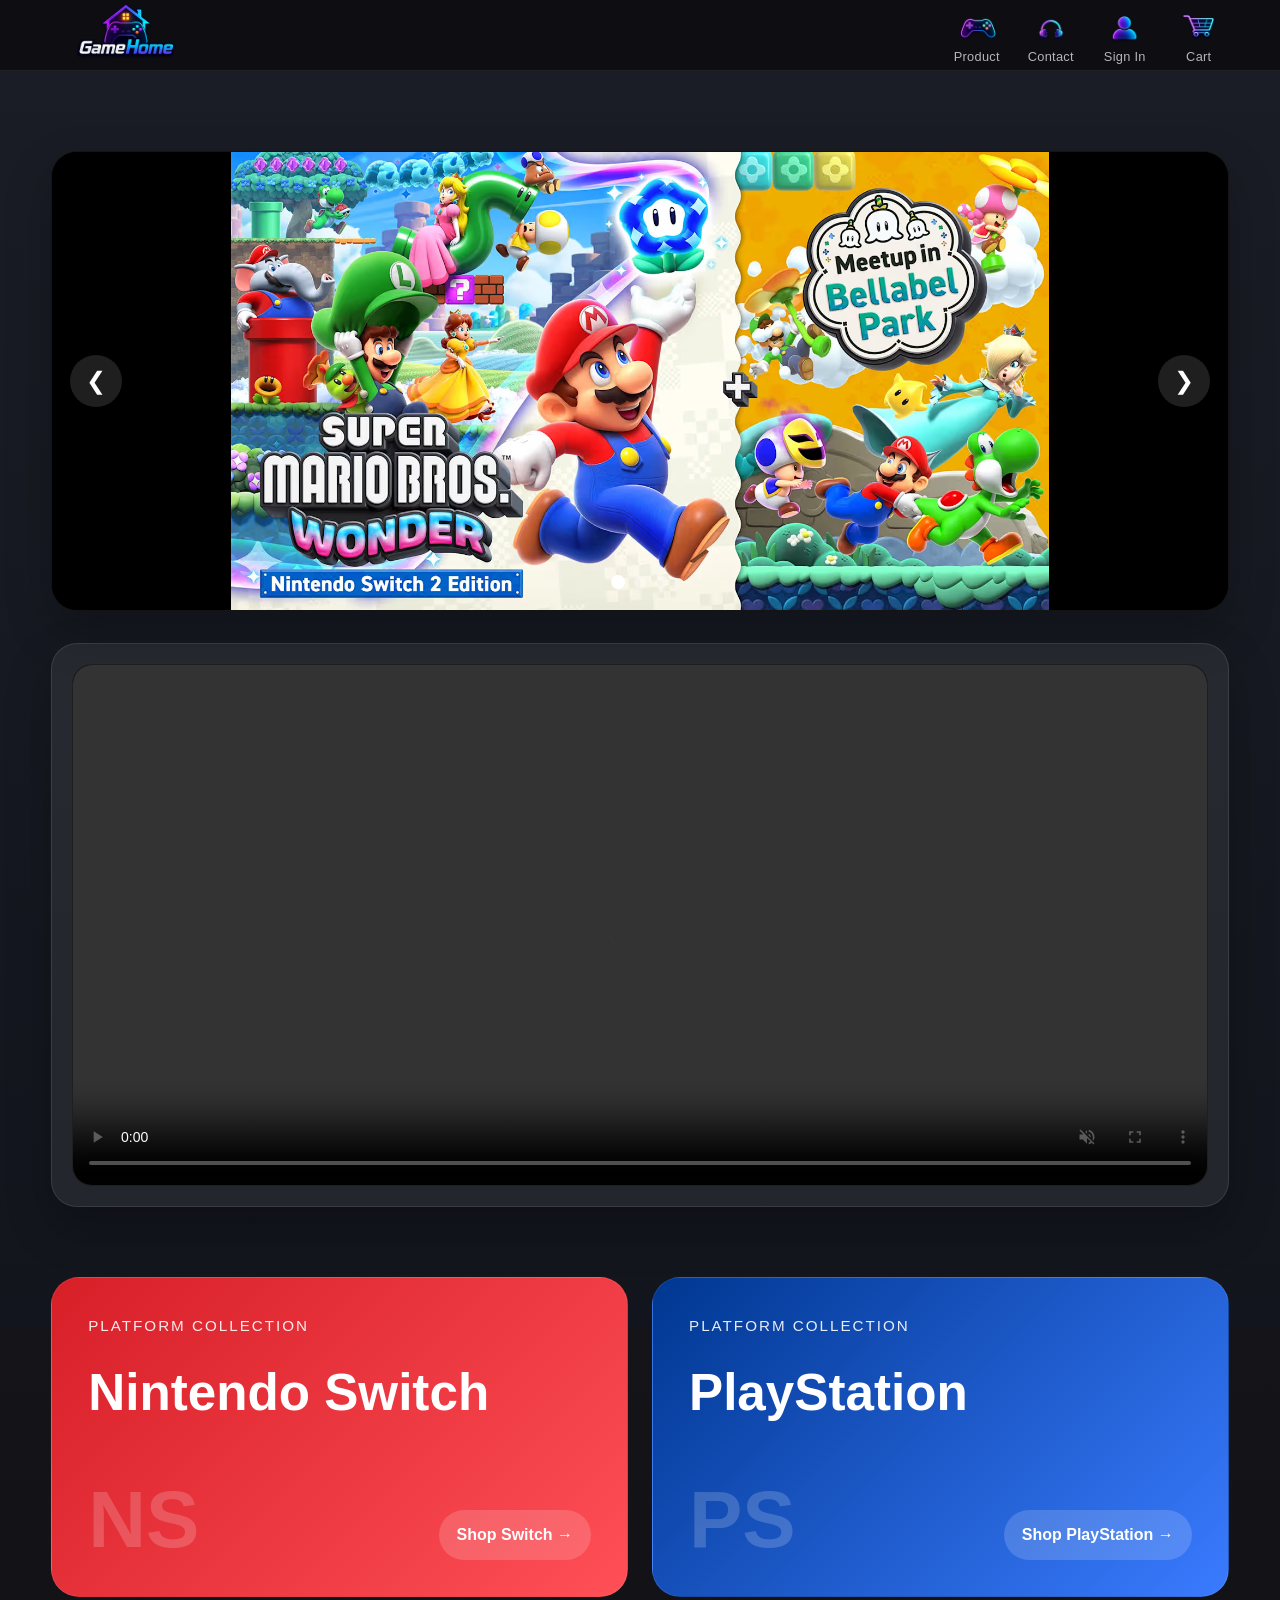
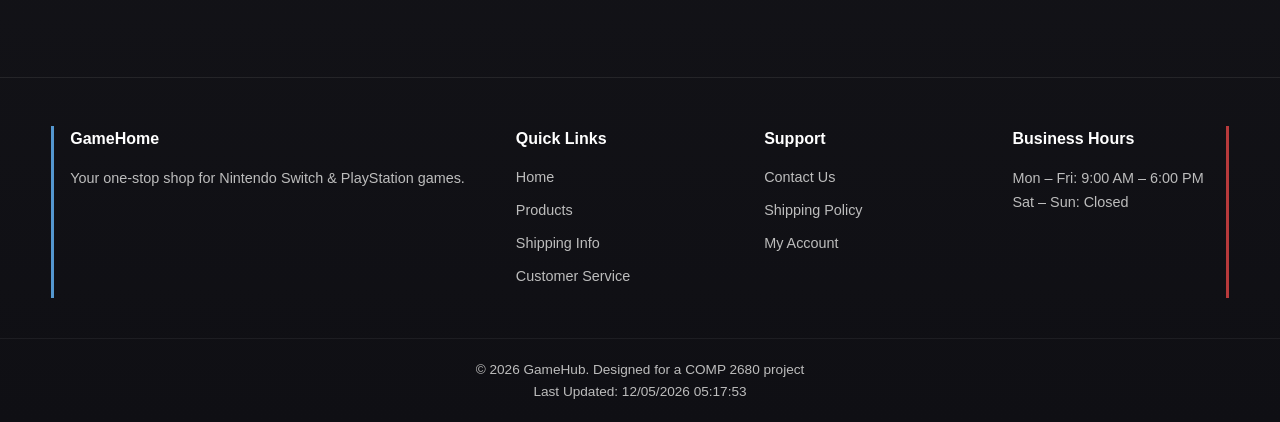
<file: index.html>
<!DOCTYPE html>
<html lang="en">
<head>
  <meta charset="UTF-8" />
  <meta name="viewport" content="width=device-width, initial-scale=1.0" />
  <meta name="description" content="GameHome homepage for Nintendo Switch and PlayStation games." />
  <meta name="author" content="group6" />
  <title>GameHome</title>
<link rel="stylesheet" href="style.css">
</head>
<body>
  <header>
    <nav class="navbar">
      <a href="index.html" class="logo">
        <img src="assets/logo.png" alt="GameHome">
      </a>
      <button class="menu-toggle" id="menuToggle" aria-label="Open navigation menu">
        ☰
      </button>
      <ul class="nav-links" id="navLinks">
      <li>
        <a href="products.html" title="Product">
          <img src="assets/product.png" alt="Product" width="60" height="60">
          <span>Product</span>
        </a>
      </li>
      <li>
        <a href="contact.html" title="Customer Service">
          <img src="assets/contact.png" alt="Customer Service" width="60" height="60">
          <span>Contact</span>
        </a>
      </li>
      <li>
        <a href="#" title="Sign In" onclick="openModal()">
          <img src="assets/sign.png" alt="Sign In" width="60" height="60">
          <span>Sign In</span>
        </a>
      </li>
      <li>
        <a href="#" title="Cart" onclick="openCart()">
          <img src="assets/cart.png" alt="Cart" width="60" height="60">
          <span>Cart</span>
        </a>
      </li>
    </ul>
    </nav>
  </header>

  <main>
    <section class="hero" id="home">
      <div class="hero-content">
        <div class="banner-slider">
  <button class="banner-arrow left" onclick="prevSlide()">&#10094;</button>

  <div class="banner-track">
    <div class="banner-slide active">
      <img src="assets/mario.avif" alt="Promotion banner 1">
    </div>

    <div class="banner-slide">
      <img src="assets/pokemon.avif" alt="Promotion banner 2">
    </div>

    <div class="banner-slide">
      <img src="assets/fifa.jpg" alt="Promotion banner 3">
    </div>
  </div>

  <button class="banner-arrow right" onclick="nextSlide()">&#10095;</button>

          <div class="banner-dots">
            <button class="dot active" onclick="showSlide(0)"></button>
            <button class="dot" onclick="showSlide(1)"></button>
            <button class="dot" onclick="showSlide(2)"></button>
          </div>
        </div>
        <!-- embedded video section -->
        <section class="video-preview">
          <div class="video-local-wrapper">
            <video class="video-local" controls muted>
              <source src="assets/video.mp4" type="video/mp4">
              Your browser does not support the video tag.
            </video>
          </div>
        </section>
      </div>
    </section>

    <section class="platform-section" id="platforms">
      <div class="platform-wrapper">
        <a href="products.html?platform=nintendo" class="platform-card ns">
          <div class="platform-top">
            <div class="platform-label">Platform Collection</div>
            <h2>Nintendo Switch</h2>
            <p>
          
            </p>
          </div>
          <div class="platform-bottom">
            <div class="platform-icon">NS</div>
            <span class="platform-link">Shop Switch →</span>
          </div>
        </a>

        <a href="products.html?platform=ps5" class="platform-card ps">
          <div class="platform-top">
            <div class="platform-label">Platform Collection</div>
            <h2>PlayStation</h2>
            <p>
            
            </p>
          </div>
          <div class="platform-bottom">
            <div class="platform-icon">PS</div>
            <span class="platform-link">Shop PlayStation →</span>
          </div>
        </a>
      </div>
    </section>

    
  </main>

<footer>
  <div class="footer-inner">
    <div class="footer-col">
      <h3>GameHome</h3>
      <p>Your one-stop shop for Nintendo Switch &amp; PlayStation games.</p>
    </div>
    <div class="footer-col">
      <h3>Quick Links</h3>
      <a href="index.html">Home</a>
      <a href="products.html">Products</a>
      <a href="shipping.html">Shipping Info</a>
      <a href="contact.html">Customer Service</a>
    </div>
    <div class="footer-col">
      <h3>Support</h3>
      <a href="contact.html">Contact Us</a>
      <a href="shipping.html">Shipping Policy</a>
      <a href="#">My Account</a>
    </div>
    <div class="footer-col">
      <h3>Business Hours</h3>
      <p>Mon &ndash; Fri: 9:00 AM &ndash; 6:00 PM</p>
      <p>Sat &ndash; Sun: Closed</p>
    </div>
  </div>
  <div class="footer-bottom">
    <p>&copy; 2026 GameHub. Designed for a COMP 2680 project</p>
    <p id="lastUpdated"></p>
  </div>
</footer>
  <!--Sign in modal-->
  <div class="modal-overlay" id="modalOverlay" onclick="closeModal()">
  <div class="modal" onclick="event.stopPropagation()">
    <button class="modal-close" onclick="closeModal()">✕</button>
    <h2>Sign In</h2>
    <p class="modal-sub">Welcome back to GameHome</p>

  <div class="input-group">
    <label>Email</label>
    <input type="email" id="emailInput" placeholder="Enter your email">
    <span class="error-msg" id="emailError">Please enter a valid email</span>
  </div>

  <div class="input-group">
    <label>Password</label>
    <input type="password" id="passwordInput" placeholder="Enter your password">
    <span class="error-msg" id="passwordError">Please enter your password</span>
  </div>

  <button class="modal-btn" onclick="handleSignIn()">Sign In</button>
    <p class="modal-footer">Don't have an account? <a href="#">Register</a></p>
  </div>
  </div>
    <div id="modal-container"></div>
    
    
  <!-- cart -->
  <div class="cart-overlay" id="cartOverlay" onclick="closeCart()"></div>


  <div class="cart-drawer" id="cartDrawer">
    <div class="cart-header">
      <h2>Your Cart</h2>
      <button class="cart-close" onclick="closeCart()">✕</button>
    </div>

    <div class="cart-items" id="cartItems">

      <div class="cart-empty" id="cartEmpty">
        <p>🛒</p>
        <p>Your cart is empty</p>
      </div>
    </div>

    <div class="cart-footer">
      <div class="cart-total">
        <span>Total</span>
        <span id="cartTotal">$0.00</span>
      </div>
      <button class="cart-checkout-btn">Checkout</button>
    </div>
  </div>
<script src="script.js"></script>
</body>
</html>
</file>
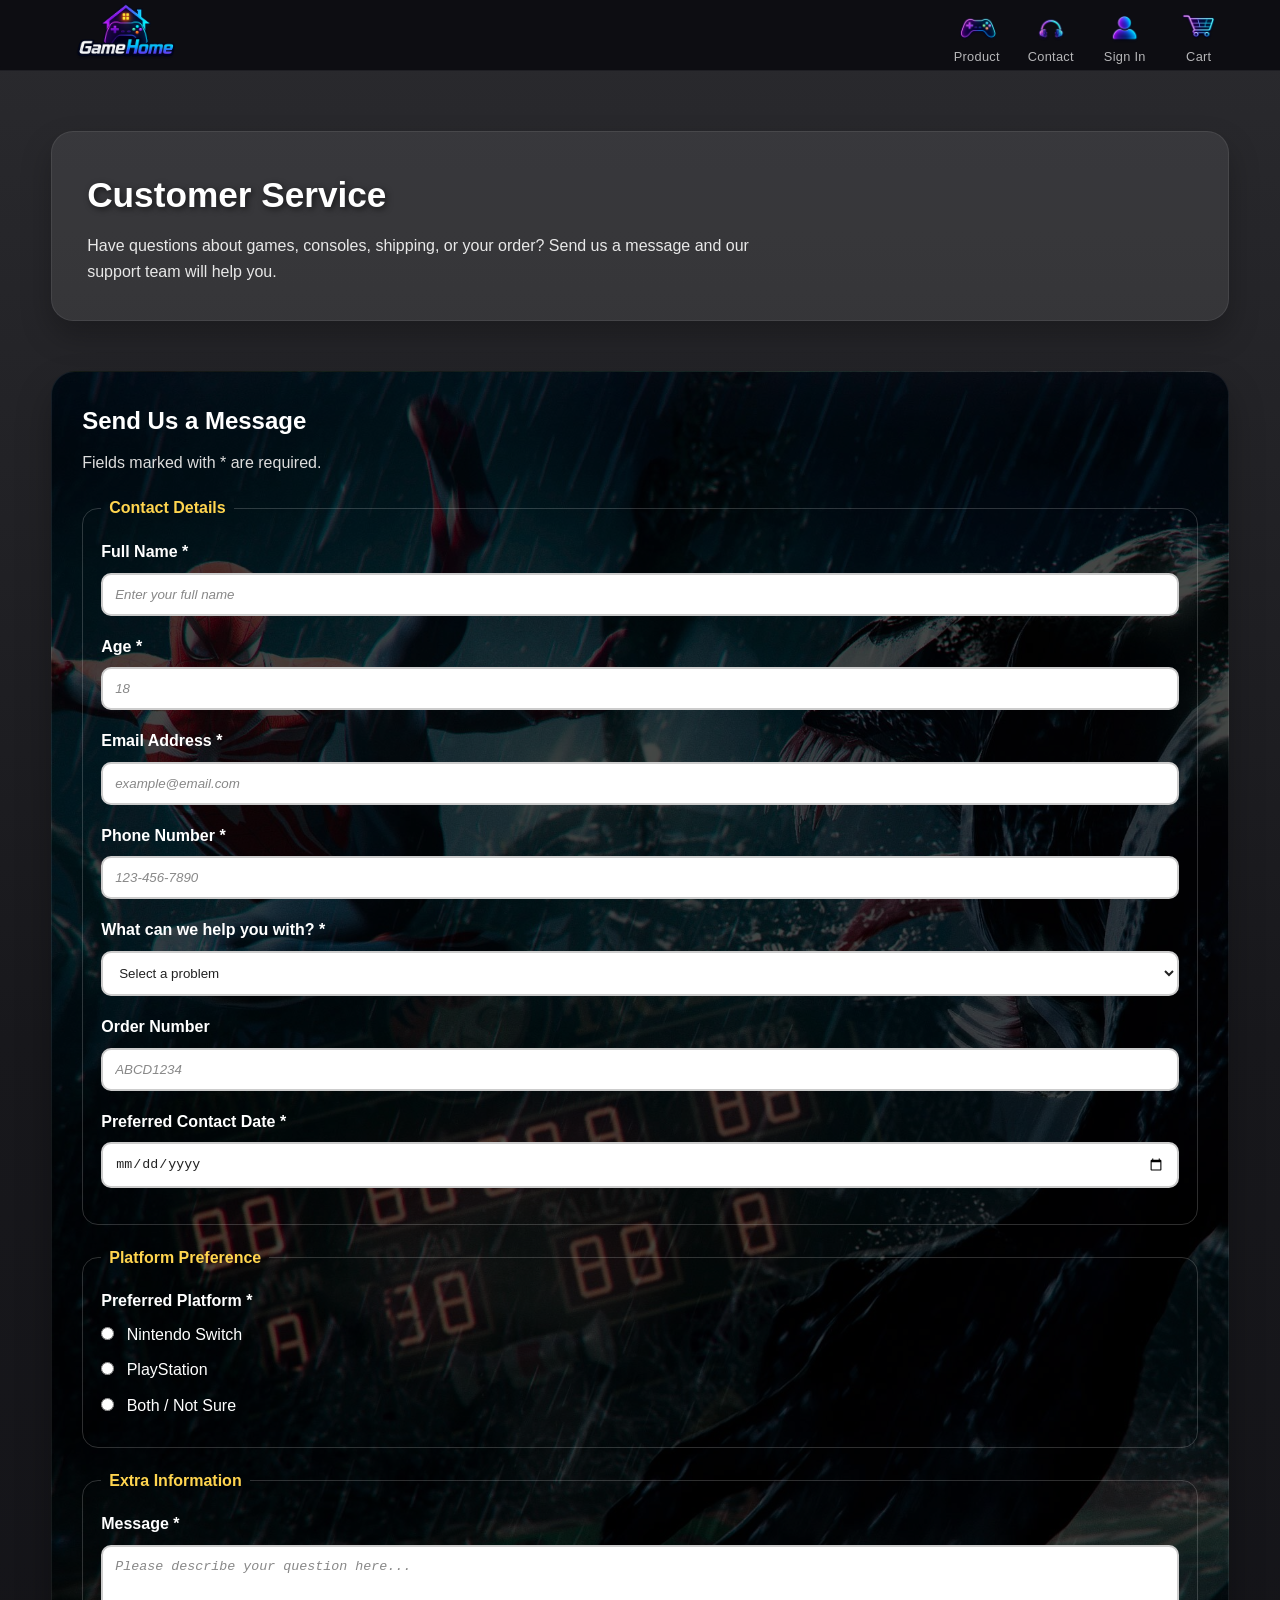
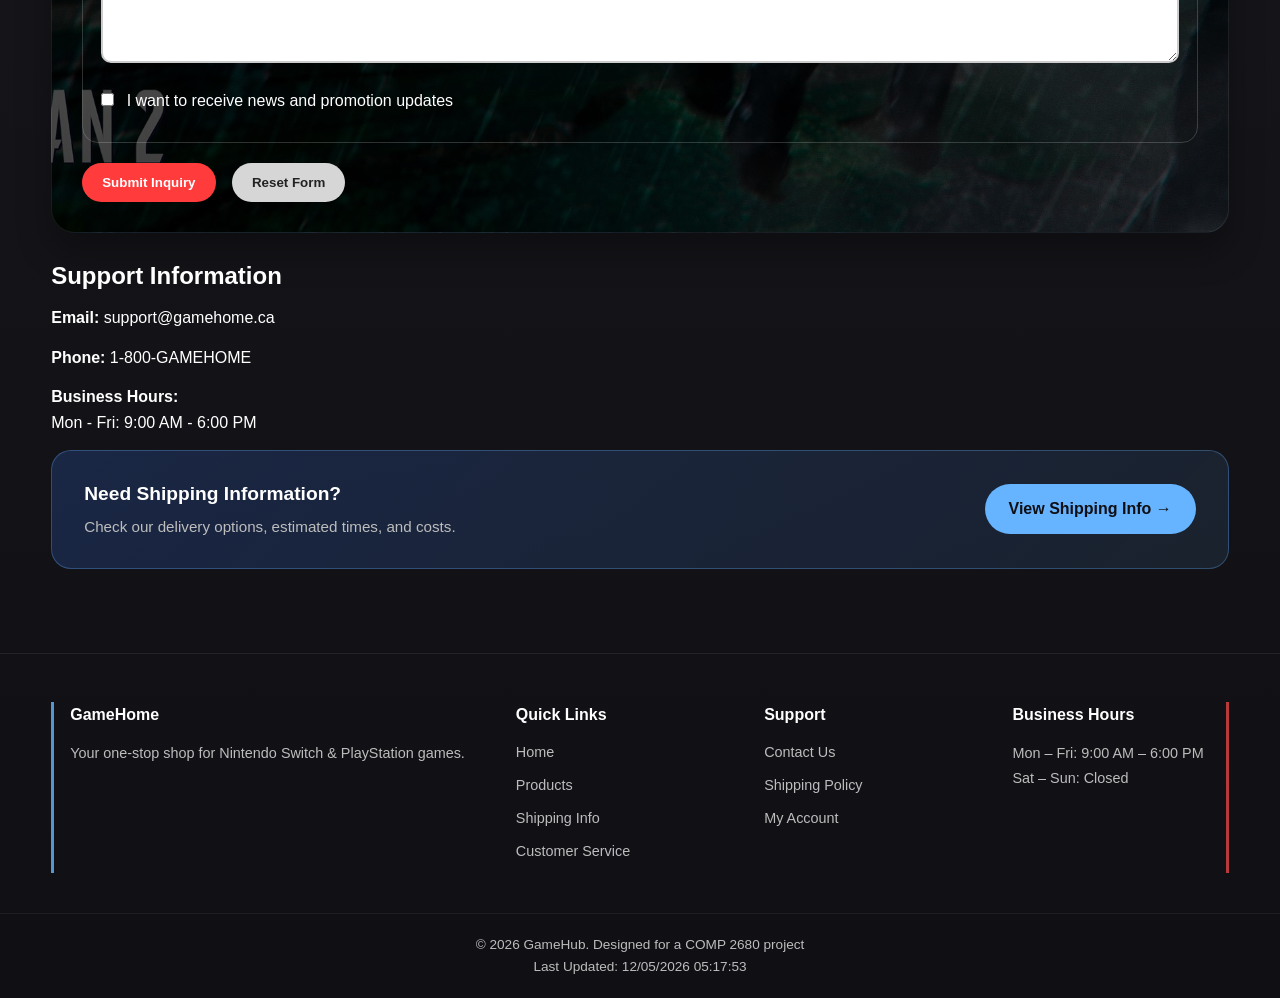
<file: contact.html>
<!DOCTYPE html>
<html lang="en">
<head>
  <meta charset="UTF-8" />
  <meta name="viewport" content="width=device-width, initial-scale=1.0" />
  <meta name="description" content="GameHome customer service page" />
  <meta name="author" content="group6" />
  <title>Customer Service</title>
  <link rel="stylesheet" href="style.css" />
</head>
<body id="top">
  <header>
    <nav class="navbar">
      <a href="index.html" class="logo">
        <img src="assets/logo.png" alt="GameHome">
      </a>
       <button class="menu-toggle" id="menuToggle" aria-label="Open navigation menu">
        ☰
      </button>
      <ul class="nav-links" id="navLinks">
      <li>
        <a href="products.html" title="Product">
          <img src="assets/product.png" alt="Product" width="60" height="60">
          <span>Product</span>
        </a>
      </li>
      <li>
        <a href="contact.html" title="Customer Service">
          <img src="assets/contact.png" alt="Customer Service" width="60" height="60">
          <span>Contact</span>
        </a>
      </li>
      <li>
        <a href="#" title="Sign In" onclick="openModal()">
          <img src="assets/sign.png" alt="Sign In" width="60" height="60">
          <span>Sign In</span>
        </a>
      </li>
      <li>
        <a href="#" title="Cart" onclick="openCart()">
          <img src="assets/cart.png" alt="Cart" width="60" height="60">
          <span>Cart</span>
        </a>
      </li>
    </ul>
    </nav>
  </header>

  <main>
    <section class="page-banner">
      <div class="page-banner-content">
        <h1>Customer Service</h1>
        <p>
          Have questions about games, consoles, shipping, or your order?
          Send us a message and our support team will help you.
        </p>
      </div>
    </section>

    <section class="contact-section">
      <div class="contact-wrapper">
        <div class="form-card">
          <h2>Send Us a Message</h2>
          <p class="form-note">Fields marked with * are required.</p>

          <form id="contactForm" action="#" method="post" novalidate>
            <fieldset>
              <legend>Contact Details</legend>

              <div class="form-row">
                <label for="fullName">Full Name *</label>
                <input
                  type="text"
                  id="fullName"
                  name="fullName"
                  placeholder="Enter your full name"
                  required
                  minlength="2"
                  pattern="[A-Za-z ]{2,40}"
                />
              </div>

              <div class="form-row">
                <label for="age">Age *</label>
                <input
                  type="number"
                  id="age"
                  name="age"
                  placeholder="18"
                  required
                  min="10"
                  max="100"
                />
              </div>

              <div class="form-row">
                <label for="email">Email Address *</label>
                <input
                  type="email"
                  id="email"
                  name="email"
                  placeholder="example@email.com"
                  required
                />
              </div>

              <div class="form-row">
                <label for="phone">Phone Number *</label>
                <input
                  type="tel"
                  id="phone"
                  name="phone"
                  placeholder="123-456-7890"
                  required
                  pattern="[0-9]{3}-[0-9]{3}-[0-9]{4}"
                />
              </div>

              <div class="form-row">
                <label for="inquiryType">What can we help you with? *</label>
                <select id="inquiryType" name="inquiryType" required>
                  <option value="">Select a problem</option>
                  <option value="purchase">I have a problem with a purchase</option>
                  <option value="game">I have a problem with a game</option>
                  <option value="account">I need help with my account</option>
                  <option value="refund">I want a refund</option>
                  <option value="technical">I am having technical issues</option>
                  <option value="other">Something else</option>
                </select>
              </div>

              <div class="form-row">
                <label for="orderNumber">Order Number</label>
                <input
                  type="text"
                  id="orderNumber"
                  name="orderNumber"
                  placeholder="ABCD1234"
                  pattern="[A-Z]{4}[0-9]{4}"
                />
              </div>

              <div class="form-row">
                <label for="contactDate">Preferred Contact Date *</label>
                <input
                  type="date"
                  id="contactDate"
                  name="contactDate"
                  required
                />
              </div>
            </fieldset>

            <fieldset>
              <legend>Platform Preference</legend>

              <div class="radio-group">
                <p class="group-title">Preferred Platform *</p>

                <label>
                  <input type="radio" name="platform" value="switch" required />
                  Nintendo Switch
                </label>

                <label>
                  <input type="radio" name="platform" value="playstation" />
                  PlayStation
                </label>

                <label>
                  <input type="radio" name="platform" value="both" />
                  Both / Not Sure
                </label>
              </div>
            </fieldset>

            <fieldset>
              <legend>Extra Information</legend>

              <div class="form-row">
                <label for="message">Message *</label>
                <textarea
                  id="message"
                  name="message"
                  rows="6"
                  cols="30"
                  placeholder="Please describe your question here..."
                  required
                  minlength="10"
                  maxlength="300"
                ></textarea>
              </div>

              <div class="checkbox-row">
                <label for="newsletter">
                  <input type="checkbox" id="newsletter" name="newsletter" />
                  I want to receive news and promotion updates
                </label>
              </div>
            </fieldset>

            <p id="successMessage" class="success-message">
              Thank you! 
            </p>

            <div class="button-row">
              <input type="submit" value="Submit Inquiry" />
              <input type="reset" value="Reset Form" />
            </div>
          </form>
        </div>

        <div class="contact-support-box">
          <h2>Support Information</h2>
          <p><strong>Email:</strong> support@gamehome.ca</p>
          <p><strong>Phone:</strong> 1-800-GAMEHOME</p>
          <p><strong>Business Hours:</strong><br>Mon - Fri: 9:00 AM - 6:00 PM</p>
        </div>

        <div class="shipping-banner">
          <div class="shipping-banner-text">
            <h3>Need Shipping Information?</h3>
            <p>Check our delivery options, estimated times, and costs.</p>
          </div>
          <a href="shipping.html" class="shipping-banner-btn">View Shipping Info &rarr;</a>
        </div>
      </div>
    </section>
  </main>

<footer>
  <div class="footer-inner">
    <div class="footer-col">
      <h3>GameHome</h3>
      <p>Your one-stop shop for Nintendo Switch &amp; PlayStation games.</p>
    </div>
    <div class="footer-col">
      <h3>Quick Links</h3>
      <a href="index.html">Home</a>
      <a href="products.html">Products</a>
      <a href="shipping.html">Shipping Info</a>
      <a href="contact.html">Customer Service</a>
    </div>
    <div class="footer-col">
      <h3>Support</h3>
      <a href="contact.html">Contact Us</a>
      <a href="shipping.html">Shipping Policy</a>
      <a href="#">My Account</a>
    </div>
    <div class="footer-col">
      <h3>Business Hours</h3>
      <p>Mon &ndash; Fri: 9:00 AM &ndash; 6:00 PM</p>
      <p>Sat &ndash; Sun: Closed</p>
    </div>
  </div>
  <div class="footer-bottom">
    <p>&copy; 2026 GameHub. Designed for a COMP 2680 project</p>
    <p id="lastUpdated"></p>
  </div>
</footer>
  <!--Sign in modal-->
   <div class="modal-overlay" id="modalOverlay" onclick="closeModal()">
  <div class="modal" onclick="event.stopPropagation()">
    <button class="modal-close" onclick="closeModal()">✕</button>
    <h2>Sign In</h2>
    <p class="modal-sub">Welcome back to GameHome</p>

  <div class="input-group">
    <label>Email</label>
    <input type="email" id="emailInput" placeholder="Enter your email">
    <span class="error-msg" id="emailError">Please enter a valid email</span>
  </div>

  <div class="input-group">
    <label>Password</label>
    <input type="password" id="passwordInput" placeholder="Enter your password">
    <span class="error-msg" id="passwordError">Please enter your password</span>
  </div>

  <button class="modal-btn" onclick="handleSignIn()">Sign In</button>
    <p class="modal-footer">Don't have an account? <a href="#">Register</a></p>
  </div>
  </div>
    <div id="modal-container"></div>

    <!-- cart -->
  <div class="cart-overlay" id="cartOverlay" onclick="closeCart()"></div>


  <div class="cart-drawer" id="cartDrawer">
    <div class="cart-header">
      <h2>Your Cart</h2>
      <button class="cart-close" onclick="closeCart()">✕</button>
    </div>

    <div class="cart-items" id="cartItems">
      
      <div class="cart-empty" id="cartEmpty">
        <p>🛒</p>
        <p>Your cart is empty</p>
      </div>
    </div>

    <div class="cart-footer">
      <div class="cart-total">
        <span>Total</span>
        <span id="cartTotal">$0.00</span>
      </div>
      <button class="cart-checkout-btn">Checkout</button>
    </div>
  </div>
<script src="script.js"></script>
</body>
</html>
</file>
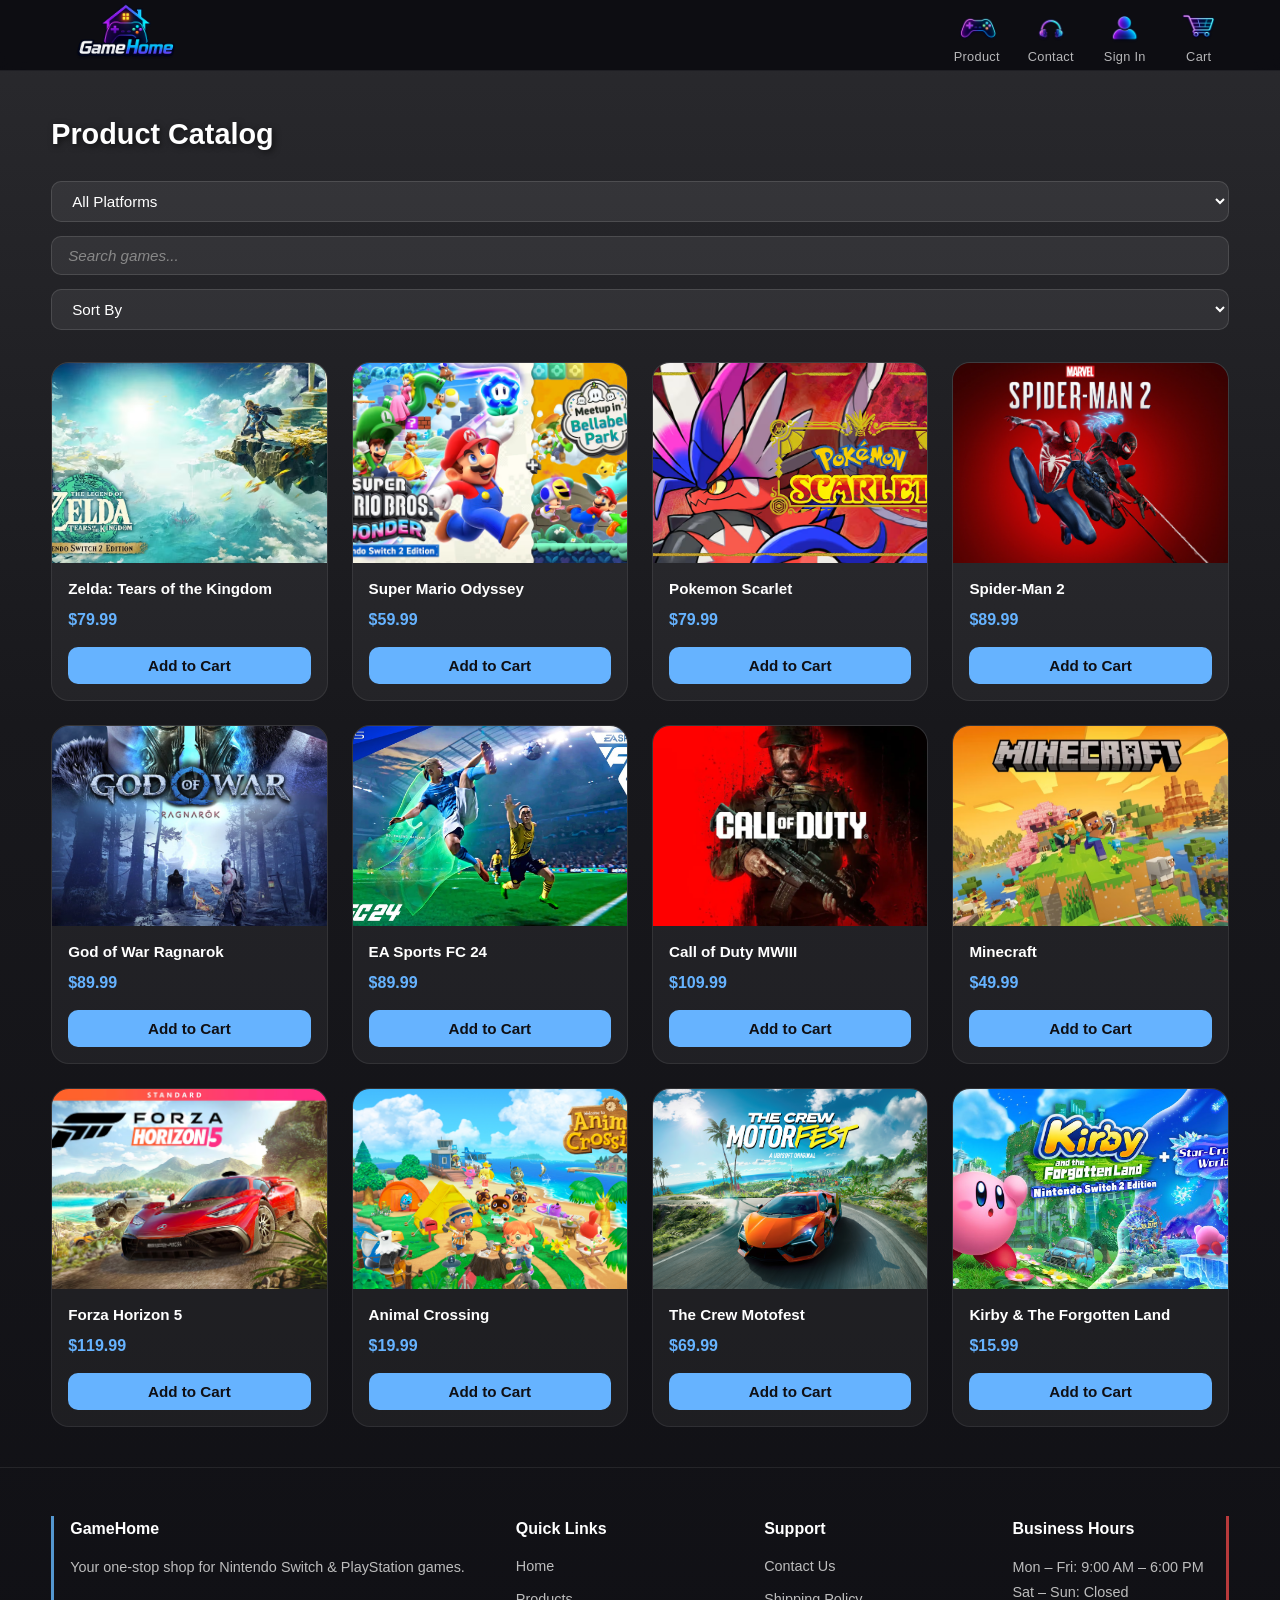
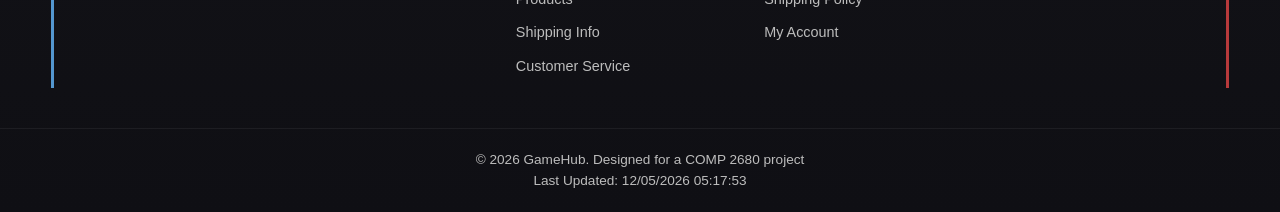
<file: products.html>
<!DOCTYPE html>
<html lang="en">
<head>
  <meta charset="UTF-8" />
  <meta name="viewport" content="width=device-width, initial-scale=1.0" />
  <meta name="description" content="GameHome product catalog with Nintendo Switch and PlayStation games." />
  <meta name="author" content="group6" />
  <title>Products</title>
<link rel="stylesheet" href="style.css">
</head>
<body class="products-page">
  <header>
    <nav class="navbar">
      <a href="index.html" class="logo">
        <img src="assets/logo.png" alt="GameHome">
      </a>
       <button class="menu-toggle" id="menuToggle" aria-label="Open navigation menu">
        ☰
      </button>
      <ul class="nav-links" id="navLinks">
      <li>
        <a href="products.html" title="Product">
          <img src="assets/product.png" alt="Product" width="60" height="60">
          <span>Product</span>
        </a>
      </li>
      <li>
        <a href="contact.html" title="Customer Service">
          <img src="assets/contact.png" alt="Customer Service" width="60" height="60">
          <span>Contact</span>
        </a>
      </li>
      <li>
        <a href="#" title="Sign In" onclick="openModal()">
          <img src="assets/sign.png" alt="Sign In" width="60" height="60">
          <span>Sign In</span>
        </a>
      </li>
      <li>
        <a href="#" title="Cart" onclick="openCart()">
          <img src="assets/cart.png" alt="Cart" width="60" height="60">
          <span>Cart</span>
        </a>
      </li>
    </ul>
    </nav>
  </header>

  <!-- product side promotion images -->
<div class="side-promo side-promo-left">
  <img src="assets/spiderman.png" alt="Game promotion artwork">
</div>

<div class="side-promo side-promo-right">
  <img src="assets/god_of_war.png" alt="Game promotion artwork">
</div>

  <main>
     <section class="catalog">
      <div class="nav-bar">
        <h2>Product Catalog</h2>
      </div>
      
      <div class="filter-bar">
        <select id="platformFilter">
          <option value="all">All Platforms</option>
          <option value="nintendo">Nintendo Switch</option>
          <option value="ps5">PS5</option>
        </select>
        
        <input type="text" id="searchInput" placeholder="Search games...">
        
        <select id="sortSelect">
          <option value="">Sort By</option>
          <option value="Price: Low to High">Price: Low to High</option>
          <option value="Price: High to Low">Price: High to Low</option>
          <option value="Name A-Z">Name A-Z</option>
        </select>
      </div>

      <div class="product-grid">
        <div class="product-card" data-platform="nintendo">
          <img src="assets/zelda.avif" alt="Zelda">
          <h3>Zelda: Tears of the Kingdom</h3>
          <p>$79.99</p>
          <button class="add-to-cart">Add to Cart</button>
        </div>
        <div class="product-card" data-platform="nintendo">
          <img src="assets/mario.avif" alt="Mario">
          <h3>Super Mario Odyssey</h3>
          <p>$59.99</p>
          <button class="add-to-cart">Add to Cart</button>
        </div>
        <div class="product-card" data-platform="nintendo">
          <img src="assets/pokemon.avif" alt="Pokemon">
          <h3>Pokemon Scarlet</h3>
          <p>$79.99</p>
          <button class="add-to-cart">Add to Cart</button>
        </div>
        <div class="product-card" data-platform="ps5">
          <img src="assets/spiderman.png" alt="Spider-Man 2">
          <h3>Spider-Man 2</h3>
          <p>$89.99</p>
          <button class="add-to-cart">Add to Cart</button>
        </div>
        <div class="product-card" data-platform="ps5">
          <img src="assets/god_of_war.png" alt="God of War Ragnarok">
          <h3>God of War Ragnarok</h3>
          <p>$89.99</p>
          <button class="add-to-cart">Add to Cart</button>
        </div>
        <div class="product-card" data-platform="ps5">
          <img src="assets/fifa.jpg" alt="EA Sports FC 24">
          <h3>EA Sports FC 24</h3>
          <p>$89.99</p>
          <button class="add-to-cart">Add to Cart</button>
        </div>
		<div class="product-card" data-platform="ps5">
          <img src="assets/mw3.png" alt="Cod">
          <h3>Call of Duty MWIII</h3>
          <p>$109.99</p>
          <button class="add-to-cart">Add to Cart</button>
        </div>
		<div class="product-card" data-platform="nintendo">
          <img src="assets/mine.png" alt="Minecraft">
          <h3>Minecraft</h3>
          <p>$49.99</p>
          <button class="add-to-cart">Add to Cart</button>
        </div>
		<div class="product-card" data-platform="ps5">
          <img src="assets/fh5.avif" alt="Forza">
          <h3>Forza Horizon 5</h3>
          <p>$119.99</p>
          <button class="add-to-cart">Add to Cart</button>
        </div>
		<div class="product-card" data-platform="nintendo">
          <img src="assets/ani.png" alt="Animal">
          <h3>Animal Crossing</h3>
          <p>$19.99</p>
          <button class="add-to-cart">Add to Cart</button>
        </div>
		<div class="product-card" data-platform="ps5">
          <img src="assets/tcm.jpg" alt="Crew">
          <h3>The Crew Motofest</h3>
          <p>$69.99</p>
          <button class="add-to-cart">Add to Cart</button>
        </div>
		<div class="product-card" data-platform="nintendo">
          <img src="assets/kirby.jpg" alt="Kirby">
          <h3>Kirby & The Forgotten Land</h3>
          <p>$15.99</p>
          <button class="add-to-cart">Add to Cart</button>
        </div>
      </div>
    </section>
  </main>

<footer>
  <div class="footer-inner">
    <div class="footer-col">
      <h3>GameHome</h3>
      <p>Your one-stop shop for Nintendo Switch &amp; PlayStation games.</p>
    </div>
    <div class="footer-col">
      <h3>Quick Links</h3>
      <a href="index.html">Home</a>
      <a href="products.html">Products</a>
      <a href="shipping.html">Shipping Info</a>
      <a href="contact.html">Customer Service</a>
    </div>
    <div class="footer-col">
      <h3>Support</h3>
      <a href="contact.html">Contact Us</a>
      <a href="shipping.html">Shipping Policy</a>
      <a href="#">My Account</a>
    </div>
    <div class="footer-col">
      <h3>Business Hours</h3>
      <p>Mon &ndash; Fri: 9:00 AM &ndash; 6:00 PM</p>
      <p>Sat &ndash; Sun: Closed</p>
    </div>
  </div>
  <div class="footer-bottom">
    <p>&copy; 2026 GameHub. Designed for a COMP 2680 project</p>
    <p id="lastUpdated"></p>
  </div>
</footer>
  <!--Sign in modal-->
  <div class="modal-overlay" id="modalOverlay" onclick="closeModal()">
  <div class="modal" onclick="event.stopPropagation()">
    <button class="modal-close" onclick="closeModal()">✕</button>
    <h2>Sign In</h2>
    <p class="modal-sub">Welcome back to GameHome</p>

  <div class="input-group">
    <label>Email</label>
    <input type="email" id="emailInput" placeholder="Enter your email">
    <span class="error-msg" id="emailError">Please enter a valid email</span>
  </div>

  <div class="input-group">
    <label>Password</label>
    <input type="password" id="passwordInput" placeholder="Enter your password">
    <span class="error-msg" id="passwordError">Please enter your password</span>
  </div>

  <button class="modal-btn" onclick="handleSignIn()">Sign In</button>
    <p class="modal-footer">Don't have an account? <a href="#">Register</a></p>
  </div>
  </div>
    <div id="modal-container"></div>


      <!-- cart -->
  <div class="cart-overlay" id="cartOverlay" onclick="closeCart()"></div>


  <div class="cart-drawer" id="cartDrawer">
    <div class="cart-header">
      <h2>Your Cart</h2>
      <button class="cart-close" onclick="closeCart()">✕</button>
    </div>

    <div class="cart-items" id="cartItems">
      
      <div class="cart-empty" id="cartEmpty">
        <p>🛒</p>
        <p>Your cart is empty</p>
      </div>
    </div>

    <div class="cart-footer">
      <div class="cart-total">
        <span>Total</span>
        <span id="cartTotal">$0.00</span>
      </div>
      <button class="cart-checkout-btn">Checkout</button>
    </div>
  </div>
<script src="script.js"></script>
</body>
</html>
</file>
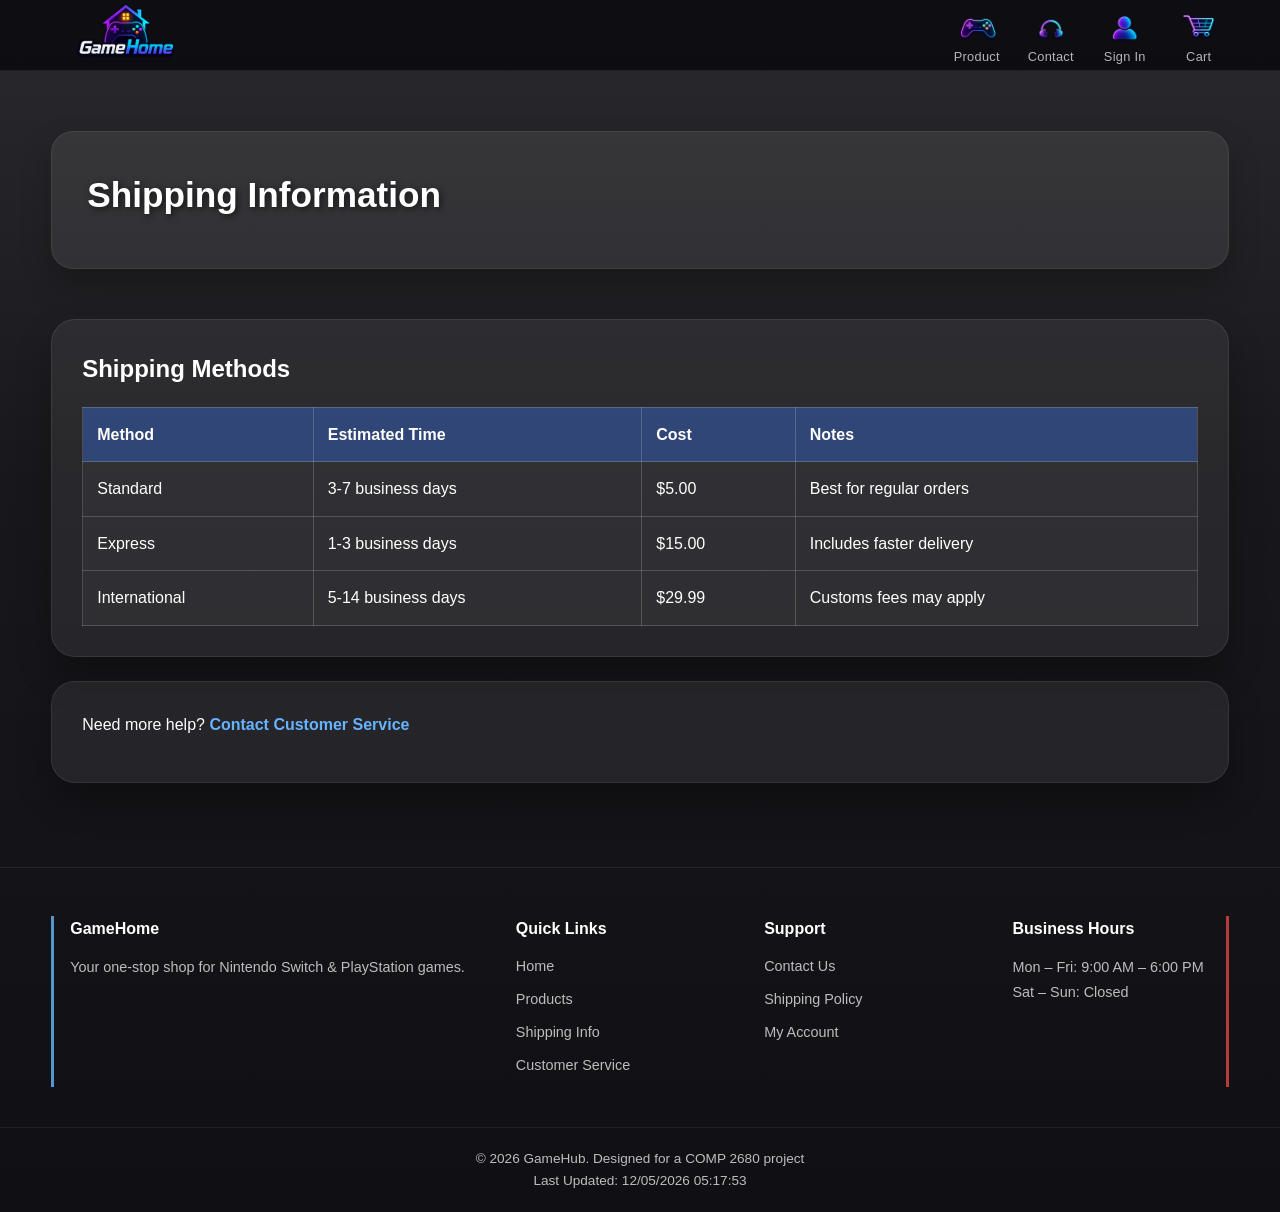
<file: shipping.html>
<!DOCTYPE html>
<html lang="en">
<head>
  <meta charset="UTF-8" />
  <meta name="viewport" content="width=device-width, initial-scale=1.0" />
  <meta name="description" content="GameHome shipping information page" />
  <meta name="author" content="group6" />
  <title>Shipping Information</title>
  <link rel="stylesheet" href="style.css" />
</head>
<body>
  <header>
    <nav class="navbar">
      <a href="index.html" class="logo">
        <img src="assets/logo.png" alt="GameHome">
      </a>
       <button class="menu-toggle" id="menuToggle" aria-label="Open navigation menu">
        ☰
      </button>
      <ul class="nav-links" id="navLinks">
      <li>
        <a href="products.html" title="Product">
          <img src="assets/product.png" alt="Product" width="60" height="60">
          <span>Product</span>
        </a>
      </li>
      <li>
        <a href="contact.html" title="Customer Service">
          <img src="assets/contact.png" alt="Customer Service" width="60" height="60">
          <span>Contact</span>
        </a>
      </li>
      <li>
        <a href="#" title="Sign In" onclick="openModal()">
          <img src="assets/sign.png" alt="Sign In" width="60" height="60">
          <span>Sign In</span>
        </a>
      </li>
      <li>
        <a href="#" title="Cart" onclick="openCart()">
          <img src="assets/cart.png" alt="Cart" width="60" height="60">
          <span>Cart</span>
        </a>
      </li>
    </ul>
    </nav>
  </header>

  <main>
    <section class="page-banner">
      <div class="page-banner-content">
        <h1>Shipping Information</h1>
      </div>
    </section>

    <section class="shipping-section">
      <div class="shipping-container">
        <div class="shipping-card">
          <h2>Shipping Methods</h2>

          <table class="shipping-table">
            <tr>
              <th>Method</th>
              <th>Estimated Time</th>
              <th>Cost</th>
              <th>Notes</th>
            </tr>
            <tr>
              <td>Standard</td>
              <td>3-7 business days</td>
              <td>$5.00</td>
              <td>Best for regular orders</td>
            </tr>
            <tr>
              <td>Express</td>
              <td>1-3 business days</td>
              <td>$15.00</td>
              <td>Includes faster delivery</td>
            </tr>
            <tr>
              <td>International</td>
              <td>5-14 business days</td>
              <td>$29.99</td>
              <td>Customs fees may apply</td>
            </tr>
          </table>
        </div>


          <div class="shipping-support">
          <p class="shipping-link">
            Need more help?
          <a href="contact.html">Contact Customer Service</a>
        </p>
     </div>
      </div>
    </section>
  </main>

  <footer>
  <div class="footer-inner">
    <div class="footer-col">
      <h3>GameHome</h3>
      <p>Your one-stop shop for Nintendo Switch &amp; PlayStation games.</p>
    </div>
    <div class="footer-col">
      <h3>Quick Links</h3>
      <a href="index.html">Home</a>
      <a href="products.html">Products</a>
      <a href="shipping.html">Shipping Info</a>
      <a href="contact.html">Customer Service</a>
    </div>
    <div class="footer-col">
      <h3>Support</h3>
      <a href="contact.html">Contact Us</a>
      <a href="shipping.html">Shipping Policy</a>
      <a href="#">My Account</a>
    </div>
    <div class="footer-col">
      <h3>Business Hours</h3>
      <p>Mon &ndash; Fri: 9:00 AM &ndash; 6:00 PM</p>
      <p>Sat &ndash; Sun: Closed</p>
    </div>
  </div>
  <div class="footer-bottom">
    <p>&copy; 2026 GameHub. Designed for a COMP 2680 project</p>
    <p id="lastUpdated"></p>
  </div>
  </footer>
  <!--Sign in modal-->
  <div class="modal-overlay" id="modalOverlay" onclick="closeModal()">
  <div class="modal" onclick="event.stopPropagation()">
    <button class="modal-close" onclick="closeModal()">✕</button>
    <h2>Sign In</h2>
    <p class="modal-sub">Welcome back to GameHome</p>

  <div class="input-group">
    <label>Email</label>
    <input type="email" id="emailInput" placeholder="Enter your email">
    <span class="error-msg" id="emailError">Please enter a valid email</span>
  </div>

  <div class="input-group">
    <label>Password</label>
    <input type="password" id="passwordInput" placeholder="Enter your password">
    <span class="error-msg" id="passwordError">Please enter your password</span>
  </div>

  <button class="modal-btn" onclick="handleSignIn()">Sign In</button>
    <p class="modal-footer">Don't have an account? <a href="#">Register</a></p>
  </div>
  </div>
    <div id="modal-container"></div>
    

      <!-- cart -->
  <div class="cart-overlay" id="cartOverlay" onclick="closeCart()"></div>


  <div class="cart-drawer" id="cartDrawer">
    <div class="cart-header">
      <h2>Your Cart</h2>
      <button class="cart-close" onclick="closeCart()">✕</button>
    </div>

    <div class="cart-items" id="cartItems">
      
      <div class="cart-empty" id="cartEmpty">
        <p>🛒</p>
        <p>Your cart is empty</p>
      </div>
    </div>

    <div class="cart-footer">
      <div class="cart-total">
        <span>Total</span>
        <span id="cartTotal">$0.00</span>
      </div>
      <button class="cart-checkout-btn">Checkout</button>
    </div>
  </div>
<script src="script.js"></script>
</body>
</html>
</file>
<file: style.css>
/* Index Page  */
* {
      margin: 0;
      padding: 0;
      box-sizing: border-box;
    }

    body {
        font-family: Arial, Helvetica, sans-serif;
        background: linear-gradient(to bottom, #2a2a2e 0%, #18181c 40%, #0f0f14 100%);
        min-height: 100vh;
        color: white;
        line-height: 1.6;
    }

    a {
      text-decoration: none;
      color: white;
    }

    img {
      max-width: 100%;
      display: block;
    }

    header {
      position: sticky;
      top: 0;
      z-index: 1000;
      background: rgba(10, 10, 15, 0.88);
      backdrop-filter: blur(10px);
      border-bottom: 1px solid rgba(255, 255, 255, 0.08);
    }

    .navbar {
      width: min(1200px, 92%);
      margin: 0 auto;
      display: flex;
      justify-content: space-between;
      align-items: center;
      padding: 10px 0;
      height: 70px;
      overflow: visible;
    }

    /* mobile menu button */
    .menu-toggle {
      display: none;
      background: rgba(255,255,255,0.08);
      color: white;
      border: 1px solid rgba(255,255,255,0.18);
      border-radius: 12px;
      font-size: 1.8rem;
      padding: 6px 12px;
      cursor: pointer;
      transition: background 0.2s, transform 0.2s;
    }

    .menu-toggle:hover {
      background: rgba(255,255,255,0.16);
      transform: translateY(-2px);
    }

    .menu-toggle:focus {
      outline: 2px solid #66b3ff;
      outline-offset: 4px;
    }

    .logo img {
        height: 100px;
        width: auto;
        display: block;
    }

    .nav-links {
      display: flex;
      gap: 8px;
      list-style: none;
    }

    .nav-links a {
      display: flex;
      flex-direction: column;
      align-items: center;
      gap: 0px;
      padding: 0px 0px;
      border-radius: 12px;
      outline: none;
      background: none;
      border: none;
      color: rgba(255,255,255,0.7);
      transition: transform 0.25s ease, box-shadow 0.25s ease, color 0.25s ease;
    }

    .nav-links a span {
      font-size: 0.80rem;
      letter-spacing: 0.3px;
      margin-top: -15px;
    }

    .nav-links a:hover {
      transform: translateY(-6px);
      box-shadow: 0 12px 28px rgba(0,0,0,0.5);
      color: #66b3ff;
    }

    .nav-links a:focus {
      outline: none;
    }
    

    .hero {
      position: relative;
      min-height: 72vh;
      display: flex;
      align-items: center;
      justify-content: center;
      overflow: hidden;
      background: #151821;
      padding: 40px 0 90px;
    }

    .hero::after {
      content: "";
      position: absolute;
      inset: 0;
      background: linear-gradient(to bottom, rgba(255,255,255,0.02), rgba(0,0,0,0.12));
    }

    .hero-content {
      position: relative;
      z-index: 2;
      width: min(1200px, 92%);
      display: block;
    }

    .hero-text h1 {
      font-size: clamp(2rem, 4vw, 3.4rem);
      margin-bottom: 14px;
      line-height: 1.1;
    }

    .hero-text p {
      max-width: 680px;
      color: #e4e4e4;
      font-size: 1rem;
      margin-bottom: 24px;
    }

    .hero-buttons {
      display: none;
    }

    .btn {
      padding: 14px 24px;
      border-radius: 999px;
      font-weight: bold;
      transition: 0.3s ease;
      display: inline-block;
    }

    .btn-primary {
      background: #ff3b3b;
    }

    .btn-primary:hover {
      background: #ff5f5f;
      transform: translateY(-2px);
    }

    .btn-secondary {
      border: 1px solid rgba(255,255,255,0.35);
      background: rgba(255,255,255,0.08);
    }

    .btn-secondary:hover {
      background: rgba(255,255,255,0.16);
      transform: translateY(-2px);
    }

    .banner-slider {
    position: relative;
    border-radius: 26px;
    overflow: hidden;
    height: 460px;
    background: #000;
    border: 1px solid rgba(255,255,255,0.08);
    box-shadow: 0 20px 45px rgba(0,0,0,0.25);
    }

    .banner-track {
    position: relative;
    width: 100%;
    height: 100%;
    }

    .banner-slide {
    display: none;
    width: 100%;
    height: 460px;
    }

    .banner-slide.active {
    display: block;
    }

    .banner-slide img {
    width: 100%;
    height: 100%;
    object-fit: contain;
    display: block;
    background: #000;    
    }

    .banner-arrow {
      position: absolute;
      top: 50%;
      transform: translateY(-50%);
      width: 52px;
      height: 52px;
      border: none;
      border-radius: 50%;
      background: rgba(255,255,255,0.12);
      color: white;
      font-size: 1.5rem;
      cursor: pointer;
      transition: 0.3s ease;
      z-index: 3;
    }

    .banner-arrow:hover {
      background: rgba(255,255,255,0.24);
    }

    .banner-arrow.left {
      left: 18px;
    }

    .banner-arrow.right {
      right: 18px;
    }

    .banner-dots {
      position: absolute;
      bottom: 22px;
      left: 50%;
      transform: translateX(-50%);
      display: flex;
      gap: 10px;
      z-index: 3;
    }

    .dot {
      width: 12px;
      height: 12px;
      border-radius: 50%;
      border: none;
      background: rgba(255,255,255,0.35);
      cursor: pointer;
      transition: 0.3s ease;
    }

    .dot.active {
      background: white;
      transform: scale(1.15);
    }
    /* embedded video section */
    .video-preview {
      margin-top: 32px;
      width: 100%;
      background: rgba(255,255,255,0.07);
      border: 1px solid rgba(255,255,255,0.1);
      border-radius: 26px;
      padding: 28px;
      box-shadow: 0 20px 45px rgba(0,0,0,0.25);
    }

    .video-text {
      margin-bottom: 20px;
    }

    .video-label {
      color: #66b3ff;
      font-weight: bold;
      text-transform: uppercase;
      letter-spacing: 2px;
      font-size: 0.85rem;
      margin-bottom: 8px;
    }

    .video-text h2 {
      font-size: clamp(1.6rem, 3vw, 2.4rem);
      margin-bottom: 10px;
      text-shadow: 2px 2px 8px rgba(0,0,0,0.5);
    }

    .video-text p {
      color: #e4e4e4;
      max-width: 760px;
    }

    .video-preview {
      margin-top: 32px;
      width: 100%;
      background: rgba(255,255,255,0.07);
      border: 1px solid rgba(255,255,255,0.1);
      border-radius: 26px;
      padding: 20px;
      box-shadow: 0 20px 45px rgba(0,0,0,0.25);
    }

    .video-local-wrapper {
      width: 100%;
      border-radius: 20px;
      overflow: hidden;
      background: #000;
      border: 1px solid rgba(255,255,255,0.12);
    }

    .video-local {
      width: 100%;
      height: 520px;
      display: block;
      object-fit: contain;
      background: #000;
    }

    @media (max-width: 640px) {
      .video-preview {
        padding: 14px;
        margin-top: 24px;
        border-radius: 20px;
      }

      .video-local-wrapper {
        border-radius: 16px;
      }

      .video-local {
        height: 260px;
      }
    }


    .platform-section {
      position: relative;
      z-index: 5;
      margin-top: -80px;
      padding: 0 0 80px;
    }

    .platform-wrapper {
      width: min(1200px, 92%);
      margin: 0 auto;
      display: grid;
      grid-template-columns: repeat(2, 1fr);
      gap: 24px;
    }

    .platform-card {
      min-height: 320px;
      border-radius: 28px;
      padding: 36px;
      display: flex;
      flex-direction: column;
      justify-content: space-between;
      position: relative;
      overflow: hidden;
      transition: transform 0.35s ease, box-shadow 0.35s ease, filter 0.35s ease;
      border: 1px solid rgba(255,255,255,0.08);
    }

    .platform-card::before {
      content: "";
      position: absolute;
      inset: 0;
      opacity: 0;
      transition: 0.35s ease;
    }

    .platform-card:hover {
      transform: translateY(-8px) scale(1.01);
      box-shadow: 0 20px 50px rgba(0,0,0,0.35);
      filter: brightness(1.08);
    }

    .platform-card:hover::before {
      opacity: 1;
    }

    .ns {
      background: linear-gradient(135deg, #d71f28, #ff4f57);
    }

    .ns::before {
      background: radial-gradient(circle at center, rgba(255,255,255,0.25), transparent 60%);
    }

    .ps {
      background: linear-gradient(135deg, #003791, #3a7bff);
    }

    .ps::before {
      background: radial-gradient(circle at center, rgba(255,255,255,0.22), transparent 60%);
    }

    .platform-top {
      position: relative;
      z-index: 2;
    }

    .platform-label {
      font-size: 0.95rem;
      text-transform: uppercase;
      letter-spacing: 2px;
      opacity: 0.9;
      margin-bottom: 14px;
    }

    .platform-card h2 {
      font-size: clamp(2rem, 4vw, 3.3rem);
      margin-bottom: 12px;
    }

    .platform-card p {
      max-width: 440px;
      font-size: 1rem;
      color: rgba(255,255,255,0.92);
    }

    .platform-bottom {
      position: relative;
      z-index: 2;
      display: flex;
      justify-content: space-between;
      align-items: end;
      margin-top: 30px;
    }

    .platform-icon {
      font-size: 5rem;
      font-weight: bold;
      opacity: 0.18;
      line-height: 1;
    }

    .platform-link {
      background: rgba(255,255,255,0.16);
      padding: 12px 18px;
      border-radius: 999px;
      font-weight: bold;
      transition: 0.3s;
    }

    .platform-link:hover {
      background: rgba(255,255,255,0.28);
    }


    @media (max-width: 980px) {
      .platform-wrapper {
        grid-template-columns: 1fr;
      }

      .hero {
        min-height: auto;
        padding: 40px 0 110px;
      }

      .platform-section {
        margin-top: -50px;
      }

      .nav-links {
        gap: 14px;
        font-size: 0.92rem;
      }

      .banner-slider {
        min-height: 360px;
      }

    }

      .hero {
        min-height: auto;
        padding: 80px 0 120px;
      }

      .platform-section {
        margin-top: -50px;
      }

      .nav-links {
        gap: 14px;
        font-size: 0.92rem;
      }
    

@media (max-width: 640px) {
  .navbar {
    position: relative;
    flex-direction: row;
    height: 70px;
  }

  .logo img {
    height: 80px;
  }

  .menu-toggle {
    display: block;
  }

  .nav-links {
    display: none;
    position: absolute;
    top: 70px;
    right: 0;
    width: 230px;
    background: rgba(10, 10, 15, 0.96);
    border: 1px solid rgba(255,255,255,0.12);
    border-radius: 16px;
    padding: 14px;
    flex-direction: column;
    align-items: stretch;
    gap: 10px;
    z-index: 2000;
    box-shadow: 0 20px 45px rgba(0,0,0,0.45);
  }

  .nav-links.open {
    display: flex;
  }

  .nav-links a {
    flex-direction: row;
    justify-content: flex-start;
    gap: 12px;
    padding: 8px 10px;
  }

  .nav-links a span {
    margin-top: 0;
    font-size: 0.9rem;
  }

  .nav-links img {
    width: 38px;
    height: 38px;
  }

  .hero-text h1 {
    font-size: 2.2rem;
  }

  .platform-card {
    min-height: 260px;
    padding: 24px;
  }

  .platform-icon {
    font-size: 3.4rem;
  }
}

/* Contact Page  */

.page-banner {
  padding: 60px 0 30px;
}

.page-banner-content {
  width: 92%;
  max-width: 1200px;
  margin: 0 auto;
  background: rgba(255, 255, 255, 0.08);
  border: 1px solid rgba(255, 255, 255, 0.08);
  border-radius: 22px;
  padding: 35px;
  box-shadow: 0 15px 30px rgba(0, 0, 0, 0.25);
}

.page-banner h1 {
  font-size: 2.2rem;
  margin-bottom: 10px;
}

.page-banner p {
  color: #e8e8e8;
  max-width: 700px;
}

.contact-section {
  padding: 20px 0 60px;
}

.contact-wrapper {
  width: 92%;
  max-width: 1200px;
  margin: 0 auto;
}

.form-card {
  background-image: linear-gradient(rgba(0, 0, 0, 0.72), rgba(0, 0, 0, 0.72)), url("assets/spiderman2.png");
  background-size: cover;
  background-position: 25% center;
  border: 1px solid rgba(255, 255, 255, 0.08);
  border-radius: 24px;
  padding: 30px;
  box-shadow: 0 18px 35px rgba(0, 0, 0, 0.28);
  margin-bottom: 24px;
}

.form-card h2,
.contact-support-box h2 {
  margin-bottom: 10px;
}

.form-note {
  color: #ddd;
  margin-bottom: 20px;
}

fieldset {
  border: 1px solid rgba(255, 255, 255, 0.18);
  border-radius: 16px;
  padding: 18px;
  margin-bottom: 20px;
}

legend {
  padding: 0 8px;
  font-weight: bold;
  color: #ffd54f;
}

.form-row {
  margin-bottom: 18px;
}

.form-row label,
.group-title {
  display: block;
  margin-bottom: 8px;
  font-weight: bold;
}

input[type="text"],
input[type="number"],
input[type="email"],
input[type="tel"],
input[type="date"],
select,
textarea {
  width: 100%;
  padding: 12px;
  border: 2px solid #ccc;
  border-radius: 10px;
  background-color: #ffffff;
  color: #222;
}

input::placeholder,
textarea::placeholder {
  color: #888;
  font-style: italic;
}

input:focus,
select:focus,
textarea:focus {
  background-color: #fff3a6;
  border-color: #66b3ff;
  outline: none;
}

input:focus:valid,
select:focus:valid,
textarea:focus:valid {
  background-color: rgb(220, 255, 220);
}

input:focus:invalid,
select:focus:invalid,
textarea:focus:invalid {
  background-color: rgb(255, 232, 233);
}

.radio-group label,
.checkbox-row label {
  display: block;
  margin-bottom: 10px;
}

.radio-group input,
.checkbox-row input {
  margin-right: 8px;
}

.button-row {
  margin-top: 20px;
}

.button-row input[type="submit"],
.button-row input[type="reset"] {
  border: none;
  border-radius: 999px;
  padding: 12px 20px;
  margin-right: 12px;
  font-weight: bold;
  cursor: pointer;
  transition: 0.3s ease;
}

.button-row input[type="submit"] {
  background: #ff3b3b;
  color: white;
}

.button-row input[type="submit"]:hover {
  background: #ff5d5d;
}

.button-row input[type="reset"] {
  background: #d6d6d6;
  color: #222;
}

.success-message {
  display: none;
  margin-top: 15px;
  padding: 12px;
  border-radius: 10px;
  background: rgba(90, 200, 120, 0.25);
  border: 1px solid rgba(90, 200, 120, 0.5);
  color: #d8ffd8;
}

.contact-support-box p {
  margin-bottom: 14px;
}

.contact-links-box {
  overflow: hidden;
}

.contact-links-column {
  float: left;
  width: 48%;
}

.contact-links-column:last-child {
  float: right;
}

.contact-links-column h3 {
  margin-bottom: 15px;
  color: #ffffff;
}

.contact-links-column a {
  display: block;
  margin-bottom: 12px;
  color: #bdbdbd;
  transition: 0.3s ease;
}

.contact-links-column a:hover {
  color: #66b3ff;
}

.contact-links-box::after {
  content: "";
  display: table;
  clear: both;
}

.shipping-section {
  padding: 20px 0 60px;
}

.shipping-container {
  width: 92%;
  max-width: 1200px;
  margin: 0 auto;
}

.shipping-card,
.shipping-support,
.shipping-links-box {
  background: rgba(255, 255, 255, 0.07);
  border: 1px solid rgba(255, 255, 255, 0.08);
  border-radius: 24px;
  padding: 30px;
  box-shadow: 0 18px 35px rgba(0, 0, 0, 0.28);
  margin-bottom: 24px;
}

.shipping-card h2,
.shipping-support h2 {
  margin-bottom: 18px;
}

.shipping-table {
  width: 100%;
  border-collapse: collapse;
  text-align: left;
}

.shipping-table th,
.shipping-table td {
  border: 1px solid rgba(255, 255, 255, 0.18);
  padding: 14px;
}

.shipping-table th {
  background-color: rgba(58, 123, 255, 0.35);
}

.shipping-table td {
  background-color: rgba(255, 255, 255, 0.04);
}

.shipping-support p {
  margin-bottom: 14px;
}

.shipping-links-box {
  overflow: hidden;
}

.shipping-links-column {
  float: left;
  width: 48%;
}

.shipping-links-column:last-child {
  float: right;
}

.shipping-links-column h3 {
  margin-bottom: 15px;
  color: #ffffff;
}

.shipping-links-column a {
  display: block;
  margin-bottom: 12px;
  color: #bdbdbd;
  transition: 0.3s ease;
}

.shipping-links-column a:hover {
  color: #66b3ff;
}

.shipping-links-box::after {
  content: "";
  display: table;
  clear: both;
}

@media (max-width: 900px) {
  .form-card,
  .contact-support-box,
  .contact-links-box,
  .shipping-card,
  .shipping-support,
  .shipping-links-box {
    padding: 20px;
  }
}

@media (max-width: 700px) {
  .contact-links-column,
  .shipping-links-column {
    float: none;
    width: 100%;
    margin-bottom: 20px;
  }

  .contact-links-column:last-child,
  .shipping-links-column:last-child {
    float: none;
  }

  .button-row input[type="submit"],
  .button-row input[type="reset"] {
    display: block;
    width: 100%;
    margin-bottom: 10px;
  }

  .shipping-table th,
  .shipping-table td {
    padding: 10px;
    font-size: 0.95rem;
  }
}
.shipping-link a {
  color: #66b3ff;
  font-weight: bold;
}

.shipping-link a:hover {
  color: #ffffff;
  text-decoration: underline;
}

.shipping-banner {
  display: flex;
  justify-content: space-between;
  align-items: center;
  background: linear-gradient(135deg, rgba(58,123,255,0.2), rgba(102,179,255,0.1));
  border: 1px solid rgba(102,179,255,0.3);
  border-radius: 20px;
  padding: 28px 32px;
  margin-bottom: 24px;
  flex-wrap: wrap;
  gap: 16px;
}

.shipping-banner-text h3 {
  font-size: 1.2rem;
  margin-bottom: 6px;
  color: white;
}

.shipping-banner-text p {
  color: #bdbdbd;
  font-size: 0.95rem;
}

.shipping-banner-btn {
  background: #66b3ff;
  color: #0f0f14;
  padding: 12px 24px;
  border-radius: 999px;
  font-weight: bold;
  white-space: nowrap;
  transition: background 0.2s, transform 0.2s;
}

.shipping-banner-btn:hover {
  background: #88c8ff;
  transform: translateY(-2px);
}
/*modal*/
.modal-overlay {
  display: none;
  position: fixed;
  inset: 0;
  background: rgba(0,0,0,0.6);
  backdrop-filter: blur(4px);
  z-index: 9999;
  align-items: center;
  justify-content: center;
}

.modal-overlay.active {
  display: flex;
}

.modal {
  background: #1e1e28;
  border: 1px solid rgba(255,255,255,0.1);
  border-radius: 20px;
  padding: 40px;
  width: min(420px, 90vw);
  position: relative;
  animation: popIn 0.25s ease;
}

@keyframes popIn {
  from { transform: scale(0.9); opacity: 0; }
  to   { transform: scale(1);   opacity: 1; }
}

.modal-close {
  position: absolute;
  top: 16px;
  right: 16px;
  background: none;
  border: none;
  color: rgba(255,255,255,0.5);
  font-size: 1.1rem;
  cursor: pointer;
  transition: color 0.2s;
}

.modal-close:hover {
  color: white;
}

.modal h2 {
  font-size: 1.6rem;
  margin-bottom: 6px;
}

.modal-sub {
  color: rgba(255,255,255,0.5);
  font-size: 0.9rem;
  margin-bottom: 28px;
}

.input-group {
  margin-bottom: 18px;
}

.input-group label {
  display: block;
  font-size: 0.88rem;
  color: rgba(255,255,255,0.7);
  margin-bottom: 8px;
}

.input-group input {
  width: 100%;
  padding: 12px 16px;
  border-radius: 10px;
  border: 1px solid rgba(255,255,255,0.12);
  background: rgba(255,255,255,0.85);
  color: black;
  font-size: 0.95rem;
  outline: none;
  transition: border 0.2s;
}

.input-group input:focus {
  border-color: #66b3ff;
}

.modal-btn {
  width: 100%;
  padding: 13px;
  border-radius: 10px;
  border: none;
  background: #66b3ff;
  color: #0f0f14;
  font-size: 1rem;
  font-weight: bold;
  cursor: pointer;
  margin-top: 8px;
  transition: background 0.2s, transform 0.2s;
}

.modal-btn:hover {
  background: #88c8ff;
  transform: translateY(-2px);
}

.modal-footer {
  text-align: center;
  margin-top: 20px;
  font-size: 0.88rem;
  color: rgba(255,255,255,0.5);
}

.modal-footer a {
  color: #66b3ff;
}

.modal-footer a:hover {
  text-decoration: underline;
}

.error-msg {
  display: none;
  color: #ff6b6b;
  font-size: 0.82rem;
  margin-top: 6px;
}

.error-msg.show {
  display: block;
}

.input-group input.invalid {
  border-color: #ff6b6b;
}

/* catalog */
.catalog {
  width: min(1200px, 92%);
  margin: 0 auto;
  padding: 40px 0;
}

.catalog .nav-bar h2 {
  font-size: 1.8rem;
  margin-bottom: 24px;
}

/* product side promotion images */
.products-page {
  position: relative;
}

.side-promo {
  position: fixed;
  top: 130px;
  width: 180px;
  height: 520px;
  opacity: 0.35;
  z-index: 1;
  pointer-events: none;
}

.side-promo img {
  width: 100%;
  height: 100%;
  object-fit: cover;
  border-radius: 22px;
  box-shadow: 0 20px 45px rgba(0,0,0,0.45);
}

.side-promo-left {
  left: 24px;
}

.side-promo-right {
  right: 24px;
}

.catalog {
  position: relative;
  z-index: 2;
}

/* hide side images on smaller screens */
@media (max-width: 1300px) {
  .side-promo {
    display: none;
  }
}

/* filter bar */
.filter-bar {
  display: flex;
  gap: 14px;
  margin-bottom: 32px;
  flex-wrap: wrap;
}

.filter-bar select,
.filter-bar input {
  padding: 10px 16px;
  border-radius: 10px;
  border: 1px solid rgba(255,255,255,0.12);
  background: rgba(255,255,255,0.07);
  color: white;
  font-size: 0.95rem;
  outline: none;
  transition: border 0.2s;
}

.filter-bar select:focus,
.filter-bar input:focus {
  border-color: #66b3ff;
  background: rgba(255,255,255,0.07);
}

.filter-bar input {
  flex: 1;
  min-width: 180px;
}

.filter-bar select option {
  background: #1e1e28;
  color: white;
}

/* product grid */
.product-grid {
  display: grid;
  grid-template-columns: repeat(auto-fill, minmax(220px, 1fr));
  gap: 24px;
}

/* product card */
.product-card {
  background: rgba(255,255,255,0.05);
  border: 1px solid rgba(255,255,255,0.08);
  border-radius: 18px;
  overflow: hidden;
  display: flex;
  flex-direction: column;
  transition: transform 0.3s ease, box-shadow 0.3s ease;
}

.product-card:hover {
  transform: translateY(-6px);
  box-shadow: 0 16px 40px rgba(0,0,0,0.4);
}

.product-card img {
  width: 100%;
  height: 200px;
  object-fit: cover;
}

.product-card h3 {
  font-size: 0.95rem;
  padding: 14px 16px 6px;
  flex: 1;
}

.product-card p {
  font-size: 1rem;
  color: #66b3ff;
  font-weight: bold;
  padding: 0 16px 14px;
}

.add-to-cart {
  margin: 0 16px 16px;
  padding: 10px;
  border-radius: 10px;
  border: none;
  background: #66b3ff;
  color: #0f0f14;
  font-weight: bold;
  font-size: 0.95rem;
  cursor: pointer;
  transition: background 0.2s, transform 0.2s;
}

.add-to-cart:hover {
  background: #88c8ff;
  transform: translateY(-2px);
}

/*cart*/
.cart-overlay {
  display: none;
  position: fixed;
  inset: 0;
  background: rgba(0,0,0,0.5);
  backdrop-filter: blur(3px);
  z-index: 8000;
}

.cart-overlay.active {
  display: block;
}

.cart-drawer {
  position: fixed;
  top: 0;
  right: 0;
  width: 380px;
  height: 100vh;
  background: #1e1e28;
  border-left: 1px solid rgba(255,255,255,0.1);
  z-index: 9000;
  display: flex;
  flex-direction: column;
  transform: translateX(100%);
  transition: transform 0.35s ease;
}

.cart-drawer.active {
  transform: translateX(0);
}

.cart-header {
  display: flex;
  justify-content: space-between;
  align-items: center;
  padding: 24px;
  border-bottom: 1px solid rgba(255,255,255,0.08);
}

.cart-header h2 {
  font-size: 1.3rem;
}

.cart-close {
  background: none;
  border: none;
  color: rgba(255,255,255,0.5);
  font-size: 1.1rem;
  cursor: pointer;
  transition: color 0.2s;
}

.cart-close:hover {
  color: white;
}

.cart-items {
  flex: 1;
  overflow-y: auto;
  padding: 20px;
}

.cart-empty {
  text-align: center;
  color: rgba(255,255,255,0.35);
  margin-top: 80px;
  font-size: 1rem;
  line-height: 2;
}

.cart-empty p:first-child {
  font-size: 3rem;
}

.cart-item {
  display: flex;
  gap: 14px;
  align-items: center;
  padding: 14px 0;
  border-bottom: 1px solid rgba(255,255,255,0.07);
}

.cart-item img {
  width: 60px;
  height: 60px;
  object-fit: cover;
  border-radius: 10px;
}

.cart-item-info {
  flex: 1;
}

.cart-item-name {
  font-size: 0.95rem;
  font-weight: bold;
  margin-bottom: 4px;
}

.cart-item-platform {
  font-size: 0.8rem;
  color: rgba(255,255,255,0.45);
  margin-bottom: 6px;
}

.cart-item-price {
  font-size: 0.95rem;
  color: #66b3ff;
}

.cart-item-remove {
  background: none;
  border: none;
  color: rgba(255,255,255,0.3);
  font-size: 1.1rem;
  cursor: pointer;
  transition: color 0.2s;
}

.cart-item-remove:hover {
  color: #ff6b6b;
}

.cart-footer {
  padding: 20px 24px;
  border-top: 1px solid rgba(255,255,255,0.08);
}

.cart-total {
  display: flex;
  justify-content: space-between;
  font-size: 1.1rem;
  font-weight: bold;
  margin-bottom: 16px;
}

.cart-checkout-btn {
  width: 100%;
  padding: 14px;
  border-radius: 10px;
  border: none;
  background: #66b3ff;
  color: #0f0f14;
  font-size: 1rem;
  font-weight: bold;
  cursor: pointer;
  transition: background 0.2s, transform 0.2s;
}

.cart-checkout-btn:hover {
  background: #88c8ff;
  transform: translateY(-2px);
}

@media (max-width: 480px) {
  .cart-drawer {
    width: 100vw;
  }
}
/*footer*/
footer {
  border-top: 1px solid rgba(255,255,255,0.08);
  padding: 48px 0 0;
  background: transparent;
  color: #bdbdbd;
}

.footer-inner {
  width: min(1200px, 92%);
  margin: 0 auto;
  display: grid;
  grid-template-columns: 2fr 1fr 1fr 1fr;
  gap: 32px;
  padding-bottom: 40px;
}

.footer-col h3 {
  color: white;
  font-size: 1rem;
  margin-bottom: 14px;
}

.footer-col p {
  font-size: 0.9rem;
  line-height: 1.7;
  color: #bdbdbd;
}

.footer-col a {
  display: block;
  font-size: 0.9rem;
  color: #bdbdbd;
  margin-bottom: 10px;
  transition: color 0.2s;
}

.footer-col a:hover {
  color: #66b3ff;
}

.footer-bottom {
  border-top: 1px solid rgba(255,255,255,0.06);
  padding: 20px 0;
  text-align: center;
  font-size: 0.85rem;
}

.footer-col a:link {
  color: #bdbdbd;
}

.footer-col a:visited {
  color: #9fb7d8;
}

.footer-col a:active {
  color: #ffcc66;
}

.footer-col a:focus {
  outline: 2px solid #66b3ff;
  outline-offset: 4px;
}

.footer-col:first-of-type {
  border-left: 3px solid hsla(207, 100%, 70%, 0.8);
  padding-left: 16px;
}

.footer-col:last-of-type {
  border-right: 3px solid hsla(0, 100%, 65%, 0.7);
  padding-right: 16px;
}

.page-banner h1,
.catalog h2 {
  text-shadow: 2px 2px 6px rgba(0,0,0,0.6);
}

@media (max-width: 768px) {
  .footer-inner {
    grid-template-columns: 1fr 1fr;
  }
}

@media (max-width: 480px) {
  .footer-inner {
    grid-template-columns: 1fr;
  }
}

/* catalog no result message */
.no-result {
  grid-column: 1 / -1;
  text-align: center;
  padding: 2rem;
  color: #ffffff;
}
</file>
